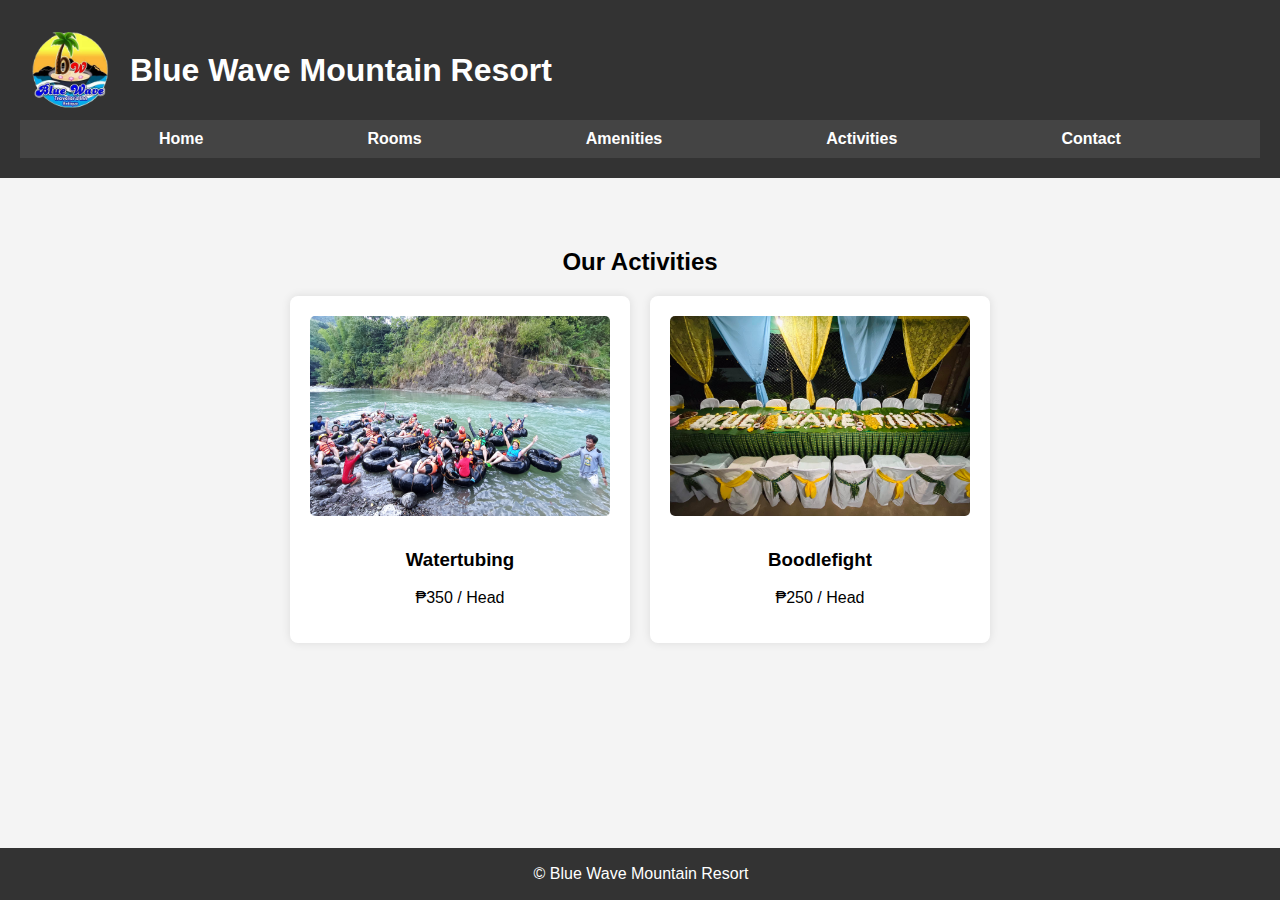
<file: activities.html>
<!DOCTYPE html>
<html lang="en">
<head>
    <meta charset="UTF-8">
    <meta name="viewport" content="width=device-width, initial-scale=1.0">
    <title>Blue Wave Mountain Resort - Activities</title>
    <link rel="stylesheet" href="style.css">
</head>
<body>
    <header>
        <div class="logo-container">
            <img src="img/bluewaveee.png" alt="Blue Wave Mountain Resort Logo" class="logo">
            <h1>Blue Wave Mountain Resort</h1>
        </div>
        <nav>
            <ul>
                <li><a href="index.html">Home</a></li>
                <li><a href="rooms.html">Rooms</a></li>
                <li><a href="amenities.html">Amenities</a></li>
                <li><a href="activities.html">Activities</a></li>
                <li><a href="contact.html">Contact</a></li>
            </ul>
        </nav>
    </header>
    <main>
        <section class="section">
            <h2>Our Activities</h2>
            <div class="activity-grid">
                <div class="activity">
                    <img src="img/tubing.jpg" alt="Watertubing">
                    <h3>Watertubing</h3>
                    <p>₱350 / Head</p>
                </div>
                <div class="activity">
                    <img src="img/budols.jpg" alt="Budolfight">
                    <h3>Boodlefight</h3>
                    <p>₱250 / Head</p>
                </div>
            </div>
        </section>
    </main>
    <footer>
        <p>&copy; Blue Wave Mountain Resort</p>
    </footer>
</body>
</html>
</file>
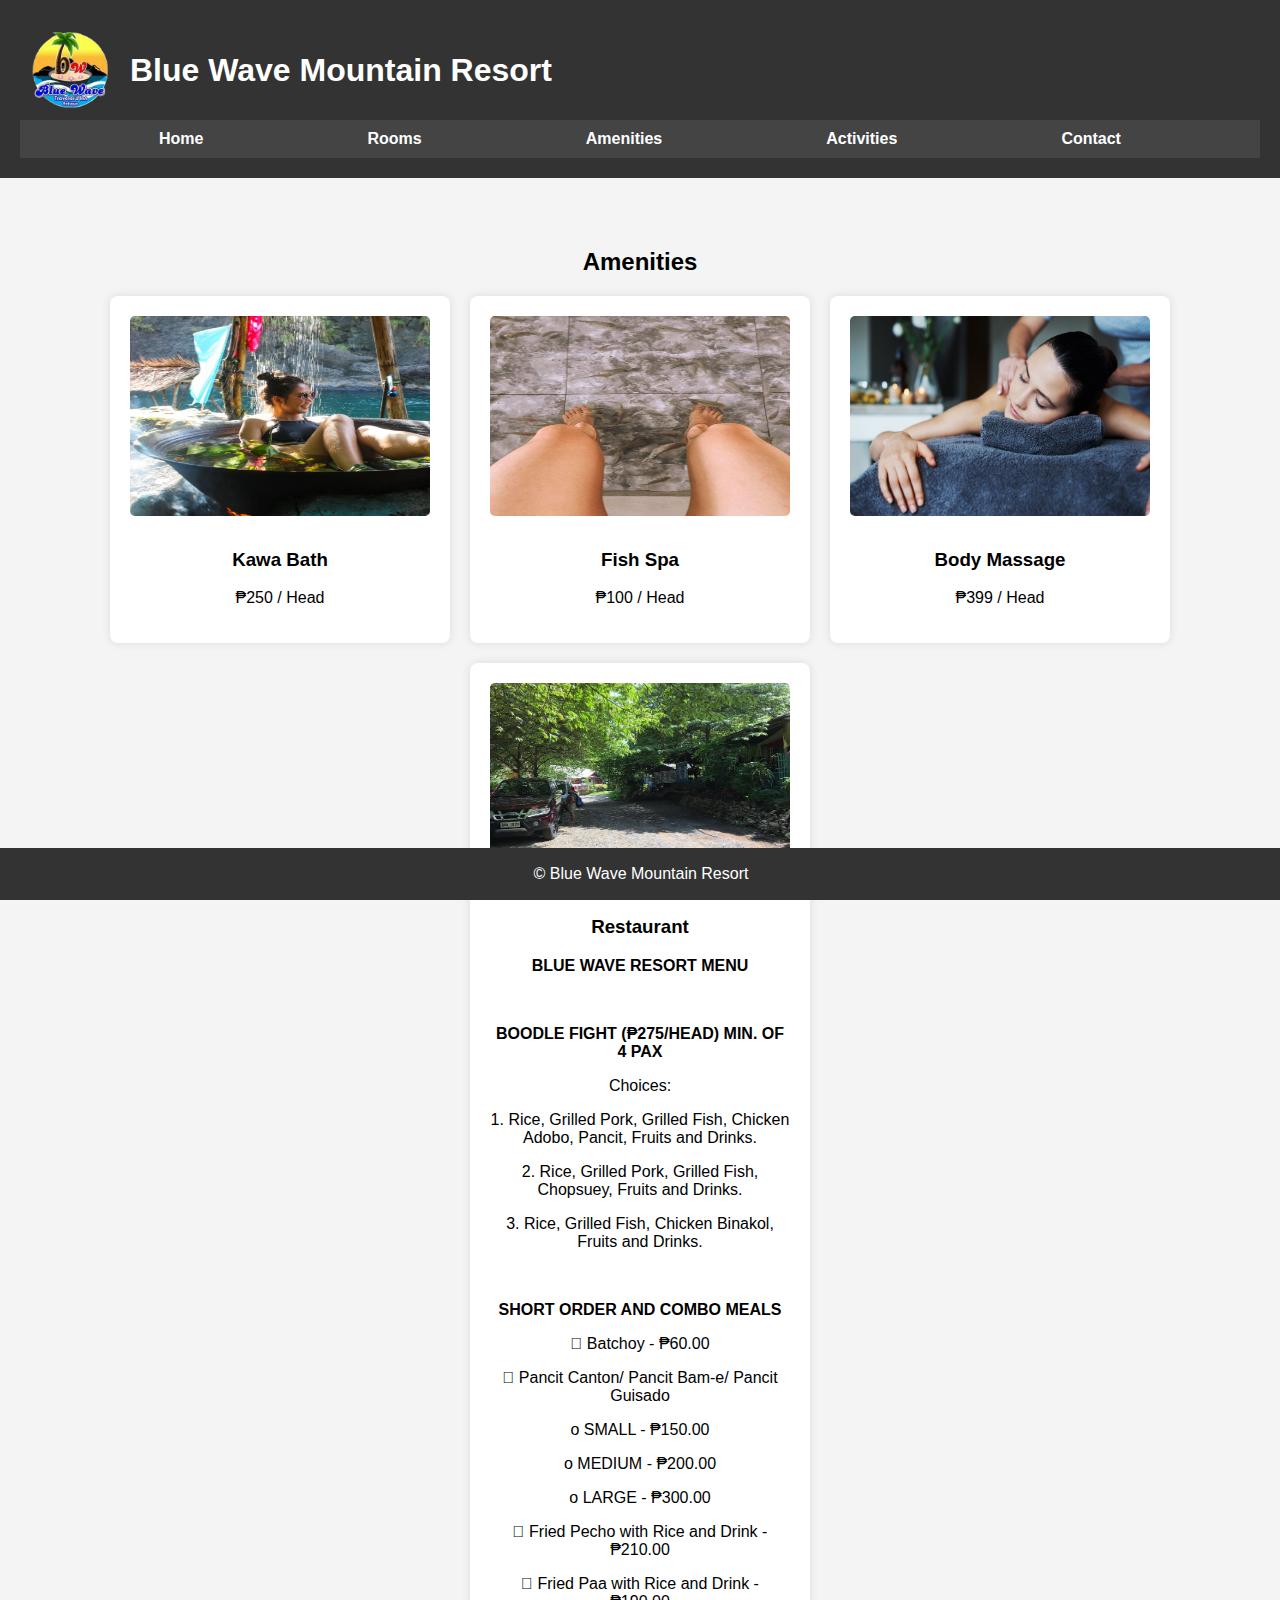
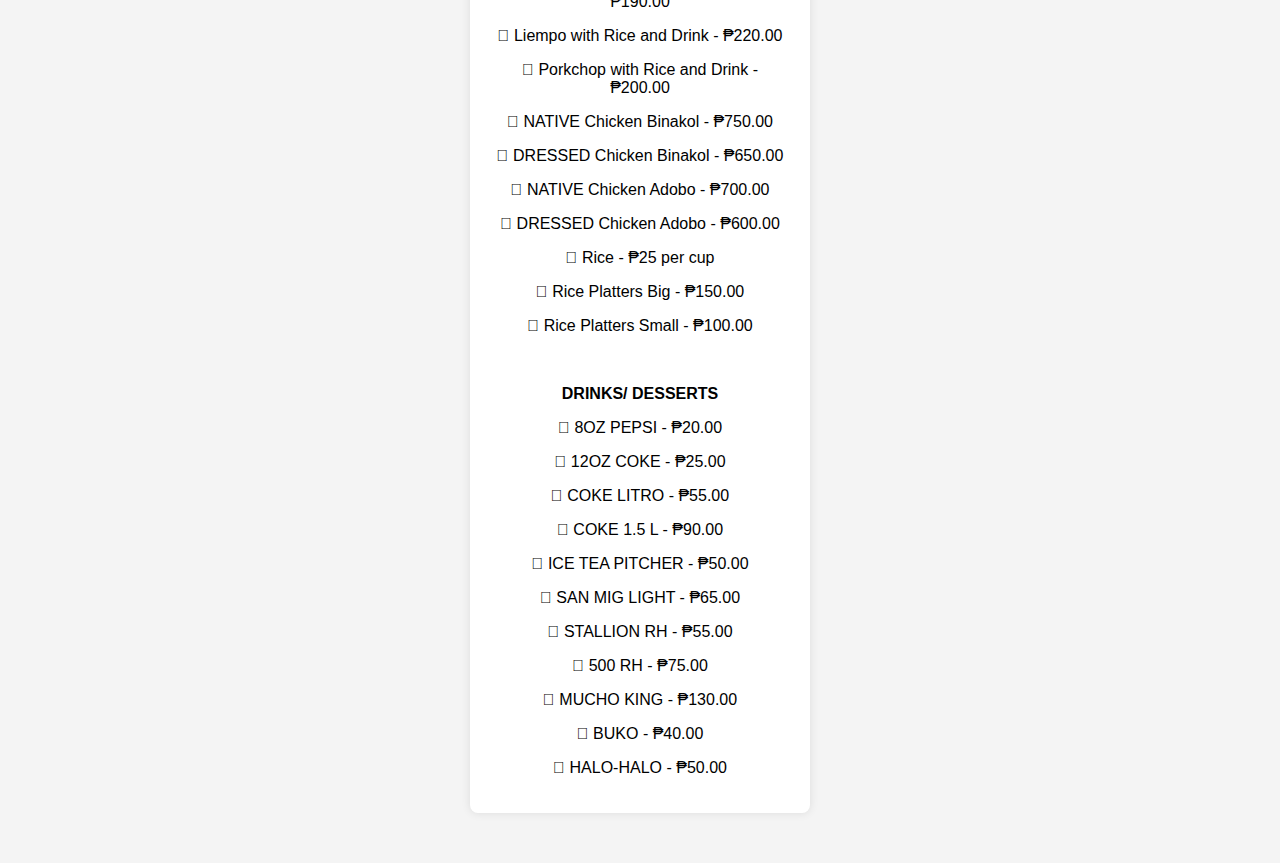
<file: amenities.html>
<!DOCTYPE html>
<html lang="en">
<head>
    <meta charset="UTF-8">
    <meta name="viewport" content="width=device-width, initial-scale=1.0">
    <title>Blue Wave Mountain Resort - Amenities</title>
    <link rel="stylesheet" href="style.css">
</head>
<body>
    <header>
        <div class="logo-container">
            <img src="img/bluewaveee.png" alt="Blue Wave Mountain Resort Logo" class="logo">
            <h1>Blue Wave Mountain Resort</h1>
        </div>
        <nav>
            <ul>
                <li><a href="index.html">Home</a></li>
                <li><a href="rooms.html">Rooms</a></li>
                <li><a href="amenities.html">Amenities</a></li>
                <li><a href="activities.html">Activities</a></li>
                <li><a href="contact.html">Contact</a></li>
            </ul>
        </nav>
    </header>
    <main>
        <section class="section">
            <h2>Amenities</h2>
            <div class="amenities-grid">
                <div class="amenity">
                    <img src="img/kawas.jpg" alt="Kawa Bath">
                    <h3>Kawa Bath</h3>
                    <p>₱250 / Head</p>
                </div>
				<div class="amenity">
                    <img src="img/spa.jpg" alt="Fish Spa">
                    <h3>Fish Spa</h3>
                    <p>₱100 / Head</p>
                </div>
				<div class="amenity">
                    <img src="img/maasage.jpg" alt="Massage">
                    <h3>Body Massage</h3>
                    <p>₱399 / Head</p>
                </div>
				<div class="amenity">
                    <img src="img/resto.jpg" alt="Restaurant">
                    <h3>Restaurant</h3>
					<p><b>BLUE WAVE RESORT MENU</b></p>
					<br>
					<p><b>BOODLE FIGHT (₱275/HEAD) MIN. OF 4 PAX</b></p>
					<p>Choices:</p>
					<p>1. Rice, Grilled Pork, Grilled Fish, Chicken Adobo, Pancit, Fruits and Drinks.</p>
					<p>2. Rice, Grilled Pork, Grilled Fish, Chopsuey, Fruits and Drinks.</p>
					<p>3. Rice, Grilled Fish, Chicken Binakol, Fruits and Drinks.</p>
					<br>
					<p><b>SHORT ORDER AND COMBO MEALS</b></p>
					<p> Batchoy - ₱60.00</p>
					<p> Pancit Canton/ Pancit Bam-e/ Pancit Guisado</p>
					<p>o SMALL - ₱150.00</p>
					<p>o MEDIUM - ₱200.00</p>
					<p>o LARGE - ₱300.00</p>
					<p> Fried Pecho with Rice and Drink - ₱210.00</p>
					<p> Fried Paa with Rice and Drink - ₱190.00</p>
					<p> Liempo with Rice and Drink - ₱220.00</p>
					<p> Porkchop with Rice and Drink - ₱200.00</p>
					<p> NATIVE Chicken Binakol - ₱750.00</p>
					<p> DRESSED Chicken Binakol - ₱650.00</p>
					<p> NATIVE Chicken Adobo - ₱700.00</p>
					<p> DRESSED Chicken Adobo - ₱600.00</p>
					<p> Rice - ₱25 per cup</p>
					<p> Rice Platters Big - ₱150.00</p>
					<p> Rice Platters Small - ₱100.00</p>
					<br>
					<p><b>DRINKS/ DESSERTS</b></p>
					<p> 8OZ PEPSI - ₱20.00</p>
					<p> 12OZ COKE - ₱25.00</p>
					<p> COKE LITRO - ₱55.00</p>
					<p> COKE 1.5 L - ₱90.00</p>
					<p> ICE TEA PITCHER - ₱50.00</p>
					<p> SAN MIG LIGHT - ₱65.00</p>
					<p> STALLION RH - ₱55.00</p>
					<p> 500 RH - ₱75.00</p>
					<p> MUCHO KING - ₱130.00</p>
					<p> BUKO - ₱40.00</p>
					<p> HALO-HALO - ₱50.00</p>
                </div>
            </div>
        </section>
    </main>
    <footer>
        <p>&copy; Blue Wave Mountain Resort</p>
    </footer>
</body>
</html>
</file>
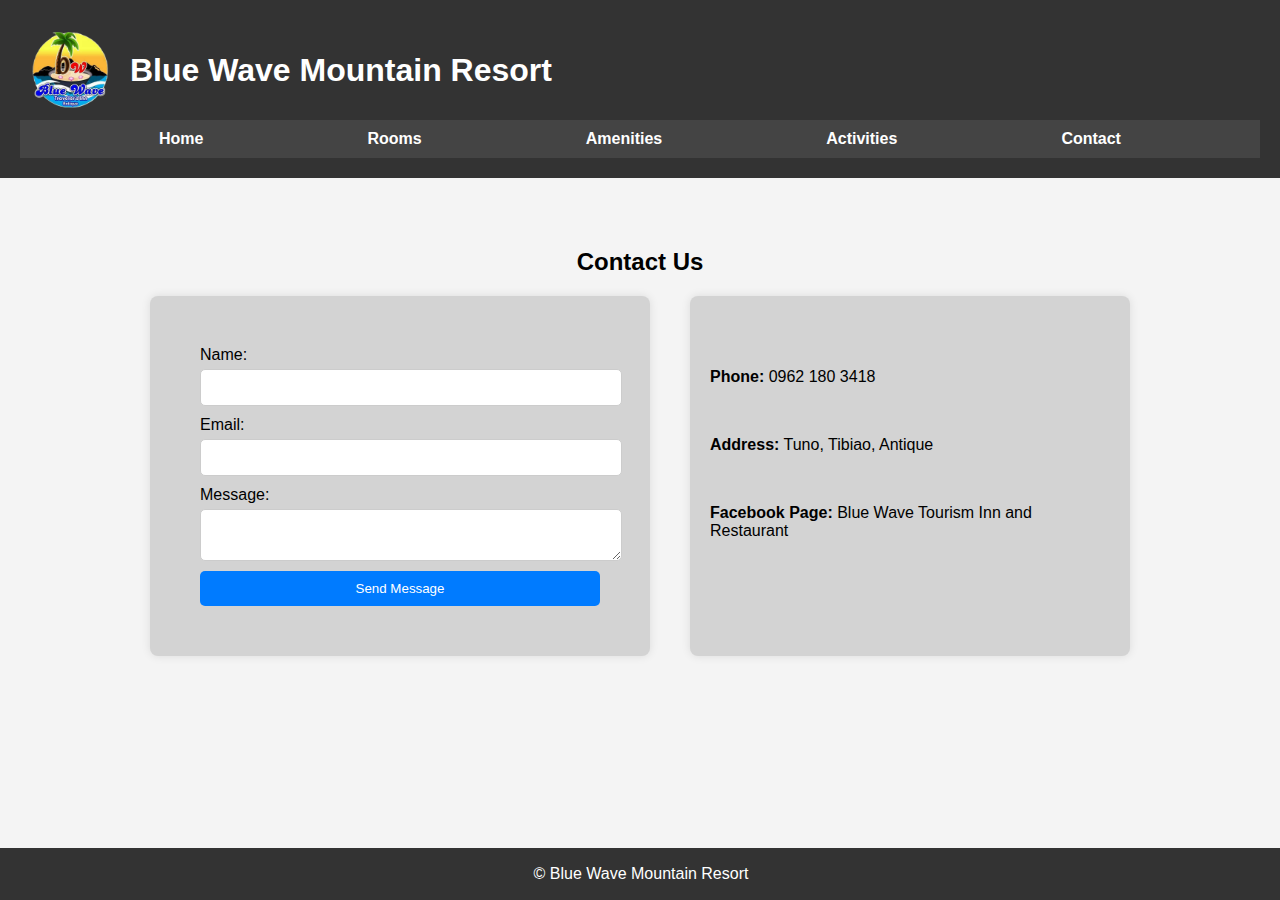
<file: contact.html>
<!DOCTYPE html>
<html lang="en">
<head>
    <meta charset="UTF-8">
    <meta name="viewport" content="width=device-width, initial-scale=1.0">
    <title>Blue Wave Mountain Resort - Contact</title>
    <link rel="stylesheet" href="style.css">
</head>
<body>
    <header>
        <div class="logo-container">
            <img src="img/bluewaveee.png" alt="Blue Wave Mountain Resort Logo" class="logo">
            <h1>Blue Wave Mountain Resort</h1>
        </div>
        <nav>
            <ul>
                <li><a href="index.html">Home</a></li>
                <li><a href="rooms.html">Rooms</a></li>
                <li><a href="amenities.html">Amenities</a></li>
                <li><a href="activities.html">Activities</a></li>
                <li><a href="contact.html">Contact</a></li>
            </ul>
        </nav>
    </header>
    <main>
        <section class="section">
            <h2>Contact Us</h2>
            <div class="contact-container">
                <div class="contact-form">
                    <form>
                        <label for="name">Name:</label>
                        <input type="text" id="name" name="name" required>

                        <label for="email">Email:</label>
                        <input type="email" id="email" name="email" required>

                        <label for="message">Message:</label>
                        <textarea id="message" name="message" required></textarea>

                        <button type="submit">Send Message</button>
                    </form>
                </div>
                <div class="contact-info">
				<br>
					<br>
                    <p><strong>Phone:</strong> 0962 180 3418</p>
					<br>
                    <p><strong>Address:</strong> Tuno, Tibiao, Antique</p>
					<br>
					<p><strong>Facebook Page:</strong> Blue Wave Tourism Inn and Restaurant</p>
					<br>
                </div>
            </div>
        </section>
    </main>
    <footer>
        <p>&copy; Blue Wave Mountain Resort</p>
    </footer>
    <script src="script.js"></script>
</body>
</html>
</file>
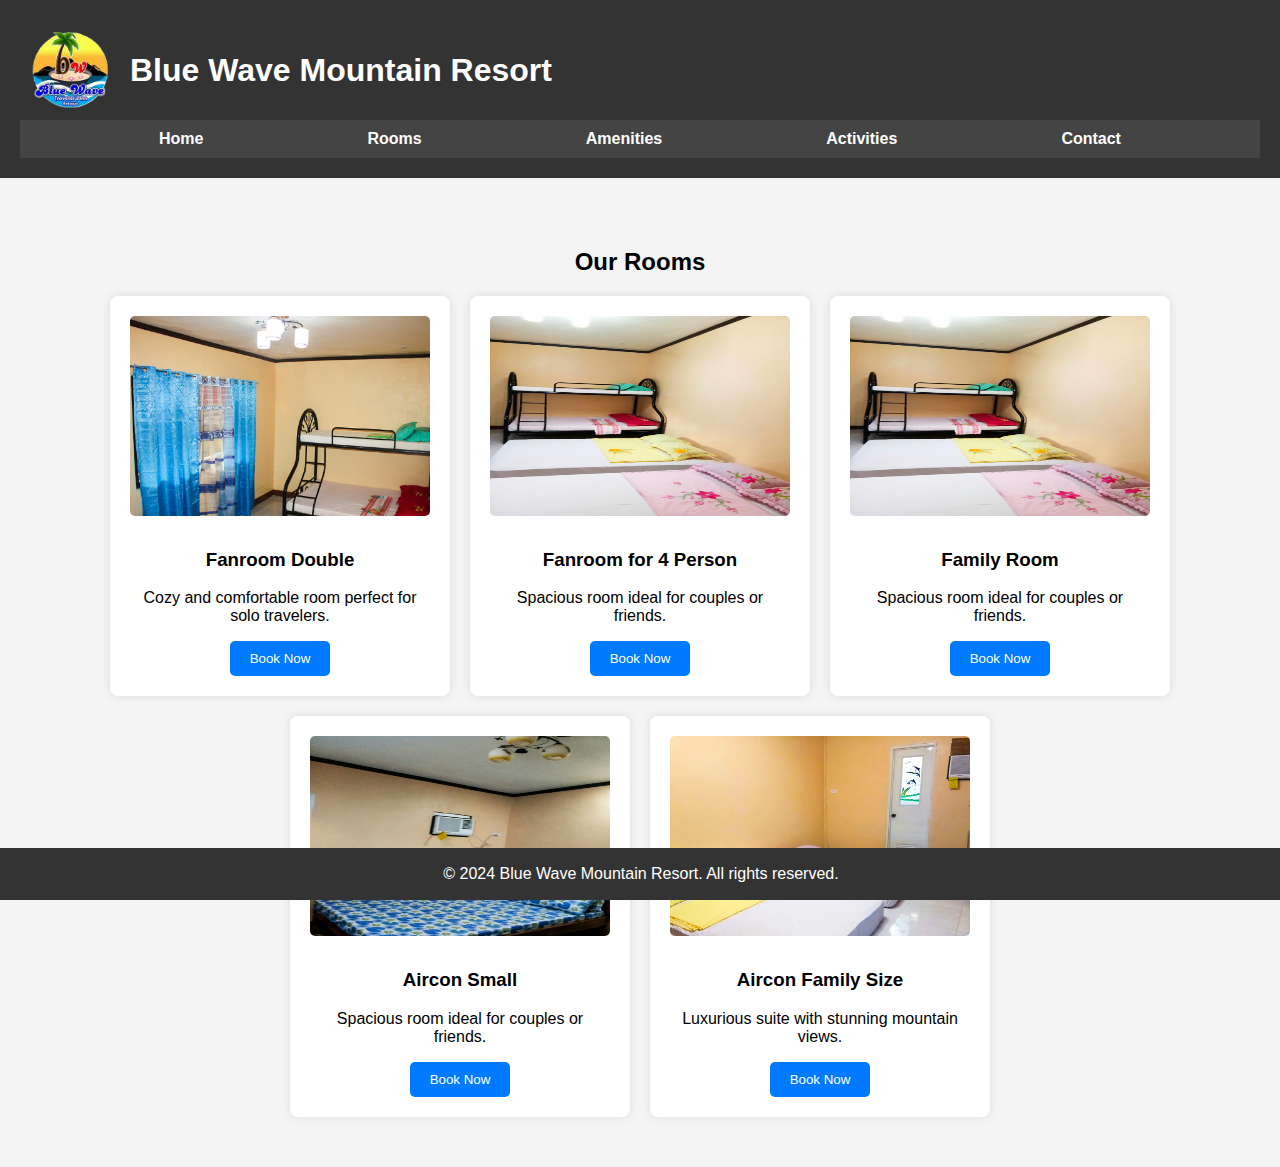
<file: rooms.html>
<!DOCTYPE html>
<html lang="en">
<head>
    <meta charset="UTF-8">
    <meta name="viewport" content="width=device-width, initial-scale=1.0">
    <title>Blue Wave Mountain Resort - Rooms</title>
    <link rel="stylesheet" href="style.css">
</head>
<body>
    <header>
        <div class="logo-container">
            <img src="img/bluewaveee.png" alt="Blue Wave Mountain Resort Logo" class="logo">
            <h1>Blue Wave Mountain Resort</h1>
        </div>
        <nav>
            <ul>
                <li><a href="index.html">Home</a></li>
                <li><a href="rooms.html">Rooms</a></li>
                <li><a href="amenities.html">Amenities</a></li>
                <li><a href="activities.html">Activities</a></li>
                <li><a href="contact.html">Contact</a></li>
            </ul>
        </nav>
    </header>
    <main>
        <section class="section">
            <h2>Our Rooms</h2>
            <div class="room-grid">
                <div class="room">
                    <img src="img/room5.jpg" alt="Single Room">
                    <h3>Fanroom Double</h3>
                    <p>Cozy and comfortable room perfect for solo travelers.</p>
                    <button onclick="showBookingForm('Fanroom Double')">Book Now</button>
                </div>
                <div class="room">
                    <img src="img/room2.jpg" alt="Double Room">
                    <h3>Fanroom for 4 Person</h3>
                    <p>Spacious room ideal for couples or friends.</p>
                    <button onclick="showBookingForm('Fanroom for 4 Person')">Book Now</button>
                </div>
				<div class="room">
                    <img src="img/room2.jpg" alt="Double Room">
                    <h3>Family Room</h3>
                    <p>Spacious room ideal for couples or friends.</p>
                    <button onclick="showBookingForm('Family Room')">Book Now</button>
                </div>
				<div class="room">
                    <img src="img/room3.jpg" alt="Double Room">
                    <h3>Aircon Small</h3>
                    <p>Spacious room ideal for couples or friends.</p>
                    <button onclick="showBookingForm('Aircon Small')">Book Now</button>
                </div>
                <div class="room">
                    <img src="img/room4.jpg" alt="Suite">
                    <h3>Aircon Family Size</h3>
                    <p>Luxurious suite with stunning mountain views.</p>
                    <button onclick="showBookingForm('Aircon Family Size')">Book Now</button>
                </div>
            </div>
        </section>
        <section id="booking" class="section booking-form-container" style="display:none;">
            <h2>Book a Room</h2>
            <form id="bookingForm">
                <div class="input-group">
                    <label for="name">Name:</label>
                    <input type="text" id="name" name="name" required>
                </div>
                <div class="input-group">
                    <label for="email">Email:</label>
                    <input type="email" id="email" name="email" required>
                </div>
                <div class="input-group">
                    <label for="checkin">Check-in Date:</label>
                    <input type="date" id="checkin" name="checkin" required>
                </div>
                <div class="input-group">
                    <label for="checkout">Check-out Date:</label>
                    <input type="date" id="checkout" name="checkout" required>
                </div>
                <div class="input-group">
                    <label for="guests">Number of Guests:</label>
                    <input type="number" id="guests" name="guests" required>
                </div>
                <div class="input-group">
                    <label for="room-type">Room Type:</label>
                    <input type="text" id="room-type" name="room-type" readonly>
                </div>
                <button type="button" onclick="submitBooking()">Book Now</button>
            </form>
            <p id="confirmationMessage" style="color: green; display: none;">Your booking has been confirmed!</p>
        </section>
    </main>
    <footer>
        <p>&copy; 2024 Blue Wave Mountain Resort. All rights reserved.</p>
    </footer>
    <script src="roomm.js"></script>
</body>
</html>
</file>
<file: style.css>
/* General Styles */
body {
    font-family: Arial, sans-serif;
    margin: 0;
    padding: 0;
    background-color: #f4f4f4;
}

header {
    background-color: #333;
    color: white;
    padding: 20px;
    text-align: center;
}

.logo-container {
    display: flex;
    align-items: center;
    justify-content: left;
}

.logo {
    width: 100px;
    margin-right: 10px;
}

nav ul {
    list-style-type: none;
    padding: 0;
    margin: 0;
    display: flex;
    justify-content: space-evenly;
    background-color: #444;
}

nav ul li {
    margin: 0 15px;
}

nav ul li a {
    text-decoration: none;
    color: white;
    font-weight: bold;
    padding: 10px;
    display: block;
}

nav ul li a:hover {
    background-color: #555;
}

.hero {
    background: url('img/hero.jpg') no-repeat center center/cover;
    height: 100vh;
    display: flex;
    justify-content: center;
    align-items: center;
    text-align: center;
    color: white;
}

.hero-content {
    background-color: rgba(0, 0, 0, 0.6);
    padding: 20px;
    border-radius: 10px;
}

.cta-button {
    display: inline-block;
    padding: 10px 20px;
    background-color: #007bff;
    color: white;
    text-decoration: none;
    border-radius: 5px;
    margin-top: 20px;
}

.cta-button:hover {
    background-color: #0056b3;
}

.section {
    padding: 50px;
    text-align: center;
}

.room-grid, .amenities-grid, .activity-grid {
    display: flex;
    justify-content: center;
    gap: 20px;
    flex-wrap: wrap;
}

.room, .amenity, .activity {
    background-color: white;
    padding: 20px;
    border-radius: 8px;
    box-shadow: 0 0 10px rgba(0, 0, 0, 0.1);
    text-align: center;
    width: 300px;
}

.room img, .amenity img, .activity img {
    width: 100%;
    height: 200px;
    border-radius: 5px;
    margin-bottom: 10px;
}

.contact-container {
    display: flex;
    justify-content: center;
    gap: 40px;
    flex-wrap: wrap;
}

.contact-form {
    background-color: lightgray;
    padding: 50px;
    border-radius: 8px;
    box-shadow: 0 0 10px rgba(0, 0, 0, 0.1);
    width: 100%;
    max-width: 400px;
}
.contact-info {
	text-align: left;
    background-color: lightgray;
    padding: 20px;
    border-radius: 8px;
    box-shadow: 0 0 10px rgba(0, 0, 0, 0.1);
    width: 100%;
    max-width: 400px;
}

.contact-form form {
    display: flex;
    flex-direction: column;
}

.contact-form label {
    margin-bottom: 5px;
    text-align: left;
}

.contact-form input {
    margin-bottom: 10px;
    padding: 10px;
    border: 1px solid #ccc;
    border-radius: 5px;
    width: 100%;
}
.contact-form textarea {
    margin-bottom: 10px;
    padding: 10px;
    border: 1px solid #ccc;
    border-radius: 5px;
    width: 100%;
}

.contact-form button {
    padding: 10px;
    background-color: #007bff;
    color: white;
    border: none;
    border-radius: 5px;
    cursor: pointer;
}

.contact-form button:hover {
    background-color: #0056b3;
}

/* Booking Form Styles */
.booking-form-container {
    display: none;
    width: 50%;
    margin: 50px auto;
    padding: 50px;
    background-color: white;
    border-radius: 8px;
    box-shadow: 0 0 10px rgba(0, 0, 0, 0.1);
    text-align: center;
}

.input-group {
    margin-bottom: 15px;
    text-align: left;
}

.input-group label {
    display: block;
    margin-bottom: 5px;
}

input, select {
    width: 100%;
    padding: 10px;
    border: 1px solid #ccc;
    border-radius: 5px;
}

button {
    padding: 10px 20px;
    background-color: #007bff;
    color: white;
    border: none;
    border-radius: 5px;
    cursor: pointer;
}

button:hover {
    background-color: #0056b3;
}

footer {
    background-color: #333;
    color: white;
    text-align: center;
    padding: 1px;
    position: fixed;
    bottom: 0;
    width: 100%;
}
</file>
